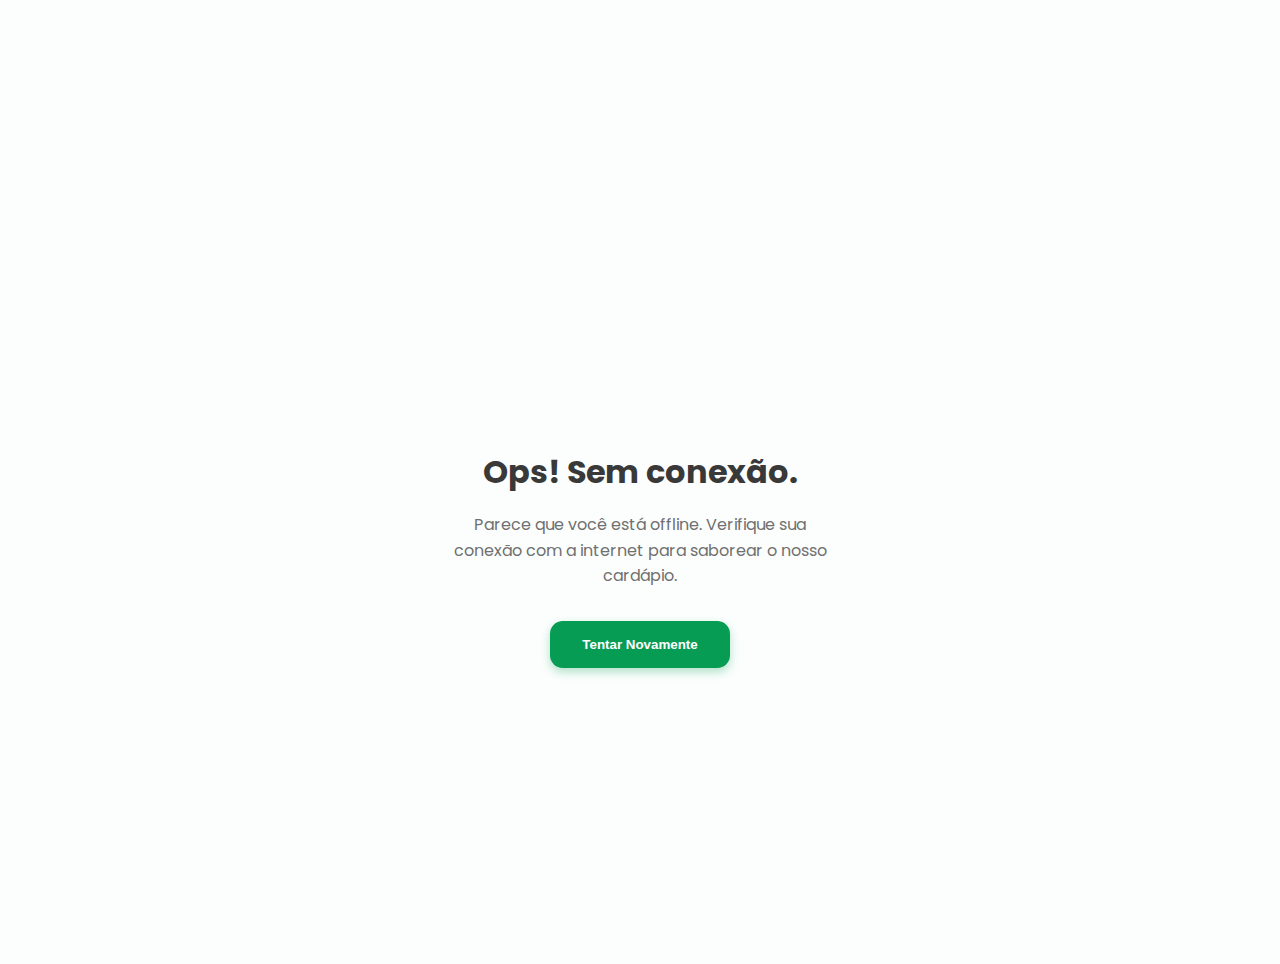
<file: offline.html>
<!DOCTYPE html>
<html lang="pt-BR">

<head>
    <meta charset="UTF-8">
    <meta name="viewport" content="width=device-width, initial-scale=1.0">
    <title>Você está offline - Ignite Restaurante</title>
    <link href="https://fonts.googleapis.com/css2?family=Poppins:wght@400;600;700&display=swap" rel="stylesheet">
    <link rel="stylesheet" href="https://cdnjs.cloudflare.com/ajax/libs/font-awesome/6.4.0/css/all.min.css">
    <style>
        :root {
            --first-color: #069C54;
            --title-color: #393939;
            --text-color: #707070;
            --body-color: #FBFEFD;
        }

        body {
            margin: 0;
            font-family: 'Poppins', sans-serif;
            background-color: var(--body-color);
            color: var(--text-color);
            display: flex;
            align-items: center;
            justify-content: center;
            height: 100vh;
            text-align: center;
            padding: 2rem;
        }

        .offline-container {
            max-width: 400px;
        }

        .icon-wrapper {
            font-size: 5rem;
            color: var(--first-color);
            margin-bottom: 2rem;
            animation: pulse 2s infinite;
        }

        @keyframes pulse {
            0% {
                transform: scale(1);
                opacity: 1;
            }

            50% {
                transform: scale(1.1);
                opacity: 0.7;
            }

            100% {
                transform: scale(1);
                opacity: 1;
            }
        }

        h1 {
            color: var(--title-color);
            margin-bottom: 1rem;
        }

        p {
            margin-bottom: 2rem;
            line-height: 1.6;
        }

        .btn {
            background-color: var(--first-color);
            color: white;
            border: none;
            padding: 1rem 2rem;
            border-radius: 0.8rem;
            font-weight: 600;
            cursor: pointer;
            text-decoration: none;
            display: inline-block;
            transition: 0.3s;
            box-shadow: 0 4px 10px rgba(6, 156, 84, 0.3);
        }

        .btn:hover {
            transform: translateY(-3px);
            box-shadow: 0 6px 15px rgba(6, 156, 84, 0.4);
        }
    </style>
</head>

<body>
    <div class="offline-container">
        <div class="icon-wrapper">
            <i class="fas fa-wifi-slash"></i>
        </div>
        <h1>Ops! Sem conexão.</h1>
        <p>Parece que você está offline. Verifique sua conexão com a internet para saborear o nosso cardápio.</p>
        <button onclick="window.location.reload()" class="btn">Tentar Novamente</button>
    </div>
</body>

</html>
</file>
